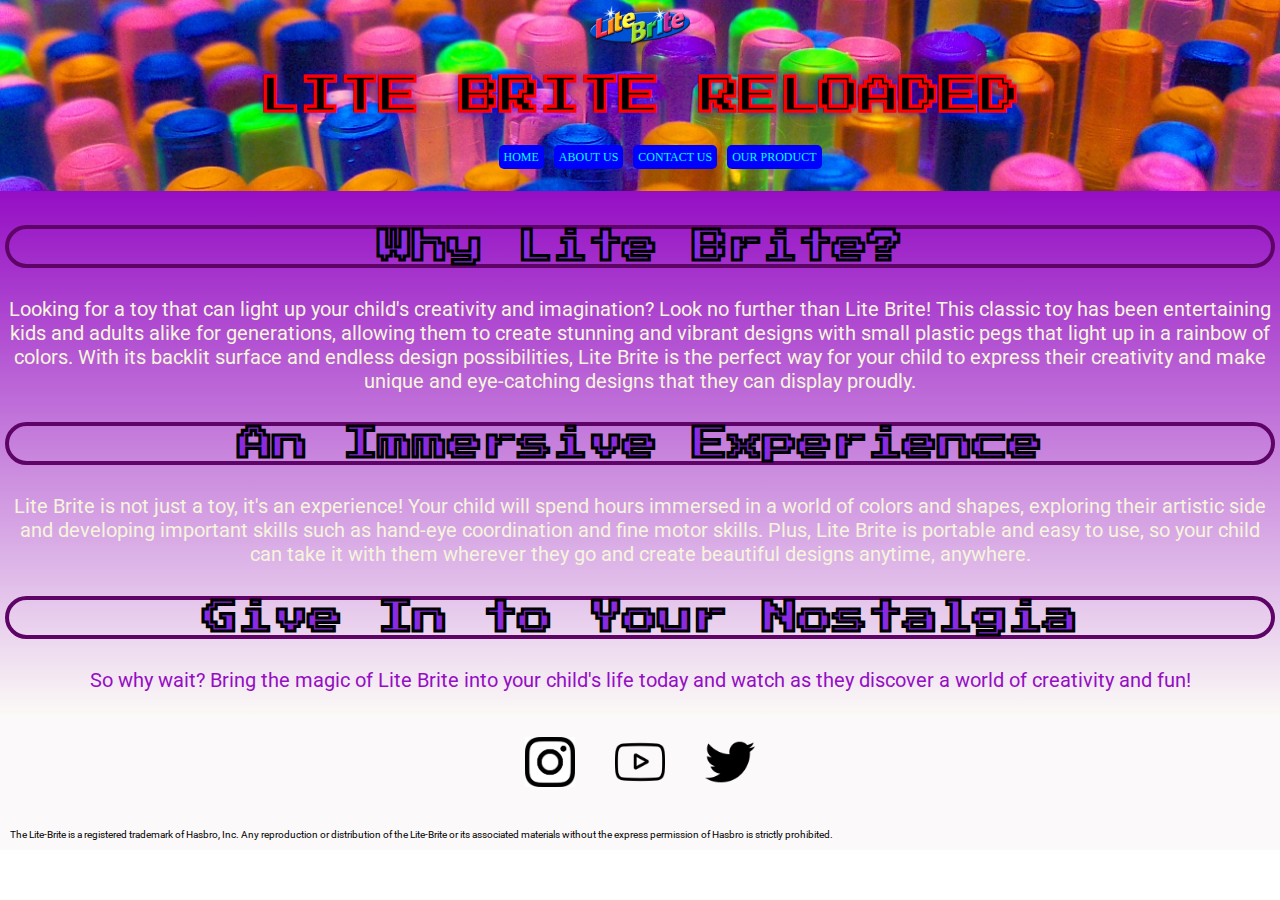
<file: Final Project/index.html>
<!DOCTYPE html>
<html lang="en">

<head id="meta">
    <title>Lite Brite Retro Website</title>
    <meta name="description" content="This is a website for Lite Brite(1967)">
    <!--Add JS-->
    <script src="./JS/custom-js.js"></script>
    <script src="https://code.jquery.com/jquery-3.6.0.min.js"></script>
</head>

<body>
    <!--loading header-->
    <header id="global-header">
    </header>
    <!--home page will be attention grabbing fonts that entice the user to browse more of the site-->
    <main class="index-main">
        <section>
            <h2>Why Lite Brite?</h2>
            <div>
                <p>
                    Looking for a toy that can light up your child's creativity and
                    imagination? Look no further than Lite Brite! This classic toy has
                    been entertaining kids and adults alike for generations, allowing them to
                    create stunning and vibrant designs with small plastic pegs that light up in a
                    rainbow of colors. With its backlit surface and endless design possibilities,
                    Lite Brite is the perfect way for your child to express their creativity and make
                    unique and eye-catching designs that they can display proudly.
                </p>
            </div>
            <div>
                <h2>An Immersive Experience</h2>
                <p>
                    Lite Brite is not just a toy, it's an experience! Your child will spend hours
                    immersed in a world of colors and shapes, exploring their artistic side and
                    developing important skills such as hand-eye coordination and fine motor skills.
                    Plus, Lite Brite is portable and easy to use, so your child can take it with them
                    wherever they go and create beautiful designs anytime, anywhere.
                </p>
            </div>
            <div>
                <h2>Give In to Your Nostalgia</h2>
                <p>
                    So why wait? Bring the magic of Lite Brite into your child's life today and
                    watch as they discover a world of creativity and fun!
                </p>
            </div>
        </section>
    </main>
    <!--loading footer-->
    <footer id="global-footer"></footer>
</body>

</html>
</file>
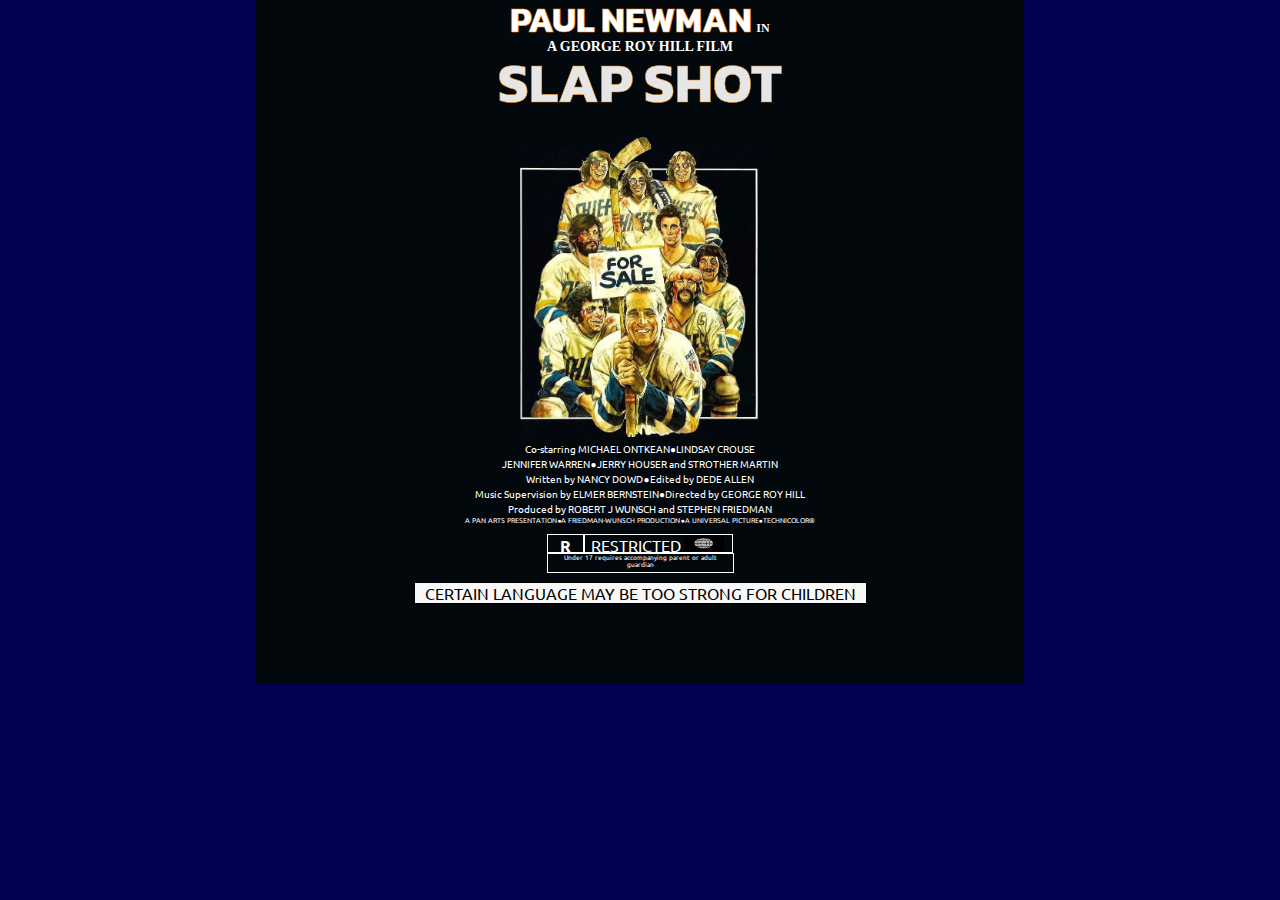
<file: Project 3- movie poster/index.html>
<!DOCTYPE html>
<html lang ='en'>
    <head>
        <meta charset = "utf-8">
        <meta name="viewport" content="width=device-width, initial-scale=1">
        <title>Movie Poster</title>
        <meta name = "description" content="This is a poster of the movie 'Slapshot' for promotional purposes">
        <meta name ="robots" content="noindex, nofollow">
        <!-- add fonts-->
        <!-- I tried to find the exact poster font but it was unavailable. As such, I substituted it for fonts that are reasonably similar-->
        <link rel="preconnect" href="https://fonts.googleapis.com">
            <link rel="preconnect" href="https://fonts.gstatic.com" crossorigin>
            <link href="https://fonts.googleapis.com/css2?family=Kanit:wght@700&display=swap" rel="stylesheet"> 
        <link rel="preconnect" href="https://fonts.googleapis.com">
            <link rel="preconnect" href="https://fonts.gstatic.com" crossorigin>
            <link href="https://fonts.googleapis.com/css2?family=Montserrat:wght@400;600&family=Open+Sans&family=Roboto:wght@400;700&display=swap" rel="stylesheet">
        <link rel="preconnect" href="https://fonts.googleapis.com">
            <link rel="preconnect" href="https://fonts.gstatic.com" crossorigin>
            <link href="https://fonts.googleapis.com/css2?family=Ubuntu&display=swap" rel="stylesheet">
        <!-- add CSS-->
        <link rel="stylesheet" href="./CSS/style.css">
    </head>
    <body>
    <!--this header contains the attention grabbing fonts-->    
    <header>
        <div id="introText">
        <h2>PAUL NEWMAN </h2>
        <h3> IN</h3>
        <h4>A GEORGE ROY HILL FILM</h4>
        <a href="https://www.imdb.com/title/tt0076723/" target="_blank"><h1>SLAP SHOT</h1></a>
        </div>
    </header>
    <main>
    <!--this section contains the main image-->    
    <section class="teamPhoto">
        <div>
        <!--the main image now links to imdb reviews when clicked-->    
        <a href="https://www.imdb.com/title/tt0076723/reviews/?ref_=tt_ql_2" target= "_blank"> <img src="./img/slap-shot.png" alt="image of the main characters in the movie"></a>
        </div>
    </section>
    <!--supporting actors and other important people listed under the image-->
    <section id="textBlock1">
        <div>
            <p>
            Co-starring MICHAEL ONTKEAN&#x25CF;LINDSAY CROUSE
            </p>
            <p>
            JENNIFER WARREN&#x25CF;JERRY HOUSER and STROTHER MARTIN
            </p>
            <p>
            Written by NANCY DOWD&#x25CF;Edited by DEDE ALLEN
            </p>
            <p>
            Music Supervision by ELMER BERNSTEIN&#x25CF;Directed by GEORGE ROY HILL
            </p>
            <p>
            Produced by ROBERT J WUNSCH and STEPHEN FRIEDMAN
            </p>
        </div>
        <div>
            <p>
            A PAN ARTS PRESENTATION&#x25CF;A FRIEDMAN-WUNSCH PRODUCTION&#x25CF;A UNIVERSAL PICTURE&#x25CF;TECHNICOLOR&#x00AE;
            </p>
        </div>    
    </section>
    <!-- grid class placed within a flex "grid container" class for stylistic ease of pushing the grid horizontally or vertically-->
    <section class="gridContainer">
    <div class="grid">
        <div>
            <p>
                R
            </p>
        </div>
        <div>
            <p>
                RESTRICTED
            </p>
            <img src="./img/globe-logo.png" alt="sound system logo">
        </div>
        <div>
            <p>
                Under 17 requires accompanying parent or adult guardian
            </p>
        </div>
    </div>    
    </section>    
    </main>
    <footer> 
        <p>
            <!--span used here to wrap the border only around the text contained in the disclaimer class-->
        <span class="disclaimer">CERTAIN LANGUAGE MAY BE TOO STRONG FOR CHILDREN</span>
        </p>
    </footer>    
    </body>
</html>
</file>
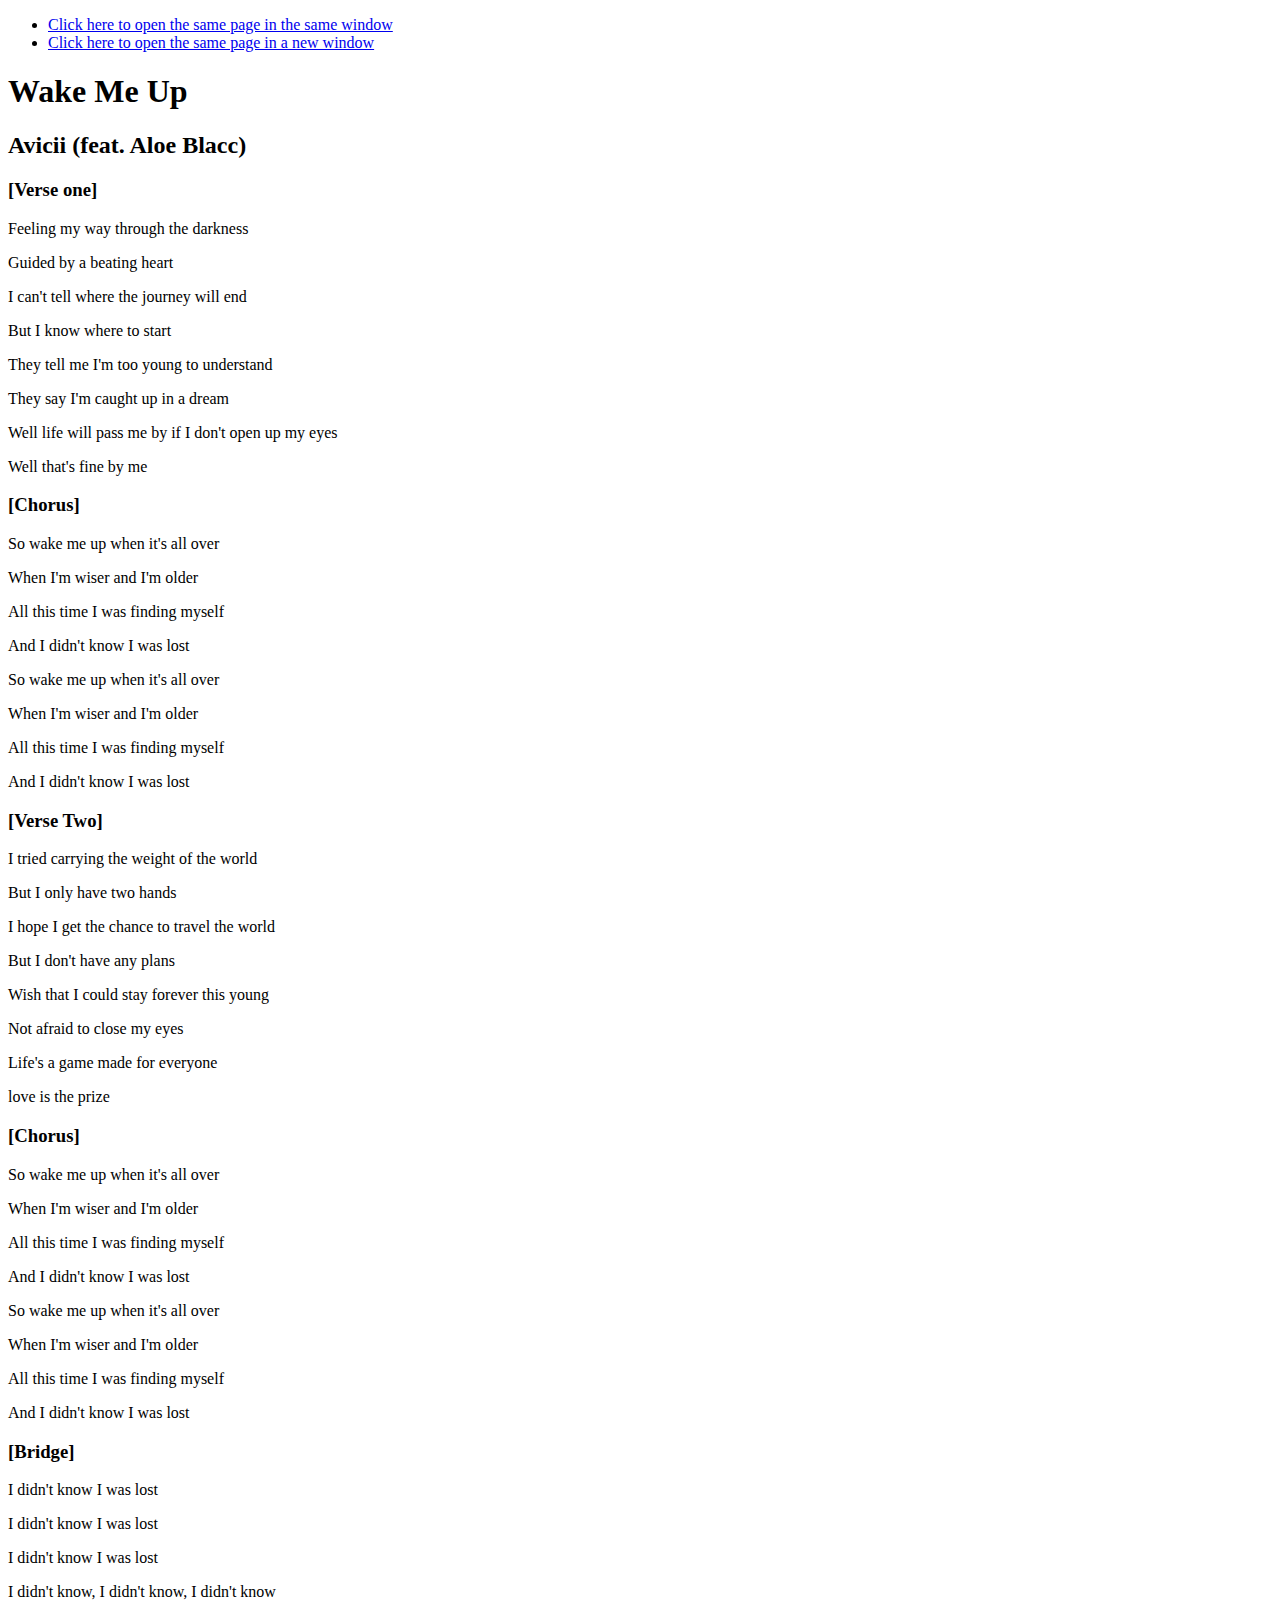
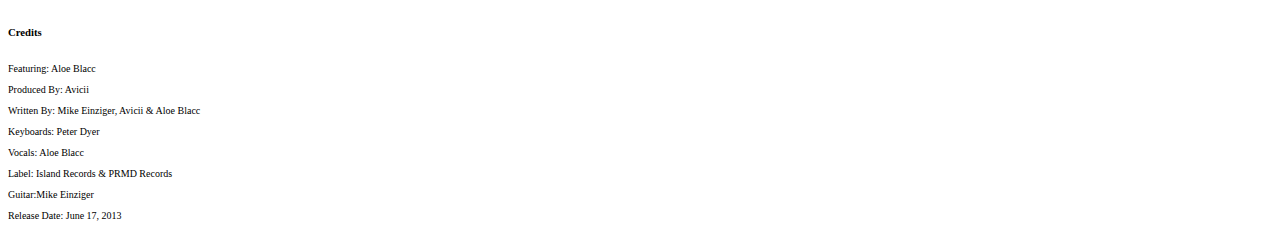
<file: Song Lyrics assignment/index.html>
<!DOCTYPE html>
        <!-- declaring version of html-->
<html lang="en">
        <!-- English language-->
        <head>
            <!-- metadata goes in the head-->
                <!-- communicates with browser/ search engine and should be invisible to end users-->
                <!-- metadata can specify things like char set, keywords, author, viewport settings, etc.>-->
            <meta charset ='utf-8'>
              <!-- charset indicates which set of characters will be supported on the page-->
              <!-- utf-8 is themost common character encoding format on the world wide web-->
            <meta name="viewport" content="width=device-width, height=device-height, initial-scale=1.0">
                <!-- scaling website to device specifications-->
            <title>Song Lyrics Assignment</title>
            <meta name="description" content="This page contains lyrics to Avicii's 'Wake Me Up' for educational purposes only">
                <!-- providing a description of the page -->
            <meta name ="robots" content="noindex, nofollow">
                <!-- search engine bots will not index if "no index" is specified-->
                <!-- instruction for search engine robots/crawlers-->
        </head>
    
    <body>
        <header>
        <nav>
            <menu>
                <li><a href="index.html" target="_self">Click here to open the same page in the same window</a></li>
                <!-- anchor goes here, referring users back to the main page or index-->
                <!-- unnecessary for a one page website but _self would open a link in the same window -->
                <li><a href="index.html" target="_blank">Click here to open the same page in a new window</a></li>
                <!--  _blank opens a link in a new window. In this case, it will open the same page in a new tab-->
                <!-- For the purposes of this assignment, this may be unnecessary, but I wanted to play with this function a little bit to ensure I can implement it correctly-->
            </menu>    
        </nav>
        </header>
        <!-- this portion is displayed to end users-->
        <section>
        <h1> Wake Me Up</h1>
            <!-- song name (only one h1 per page)-->
        <h2> Avicii (feat. Aloe Blacc)</h2>
            <!-- artist name-->
        </section>
        <section>   
        <h3>[Verse one]</h3>
        <!-- all h3's on this page are sub-subheadings-->    
        <p>Feeling my way through the darkness</p>
        <!-- separating each line with a paragraph break for formatting purposes-->
        <p>Guided by a beating heart</p>
        <p>I can't tell where the journey will end</p>
        <p>But I know where to start</p>
        <p>They tell me I'm too young to understand</p>
        <p>They say I'm caught up in a dream</p>
        <p>Well life will pass me by if I don't open up my eyes</p>
        <p>Well that's fine by me</p>
        </section>

        <section>  
        <h3>[Chorus]</h3>
        <p>So wake me up when it's all over</p>
        <p>When I'm wiser and I'm older</p>
        <p>All this time I was finding myself</p>
        <p>And I didn't know I was lost</p>
        <p>So wake me up when it's all over</p>
        <p>When I'm wiser and I'm older</p>
        <p>All this time I was finding myself</p>
        <p>And I didn't know I was lost</p>
        </section>

        <section>
        <h3>[Verse Two]</h3>
        <p>I tried carrying the weight of the world</p>
        <p>But I only have two hands</p>
        <p>I hope I get the chance to travel the world</p>
        <p>But I don't have any plans</p>
        <p>Wish that I could stay forever this young</p>
        <p>Not afraid to close my eyes</p>
        <p>Life's a game made for everyone</p>
        <p>love is the prize</p>
        </section>

        <section>
        <h3>[Chorus]</h3>
        <p>So wake me up when it's all over</p>
        <p>When I'm wiser and I'm older</p>
        <p>All this time I was finding myself</p>
        <p>And I didn't know I was lost</p>
        <p>So wake me up when it's all over</p>
        <p>When I'm wiser and I'm older</p>
        <p>All this time I was finding myself</p>
        <p>And I didn't know I was lost</p>
        </section>

        <section>
        <h3>[Bridge]</h3>
        <p>I didn't know I was lost</p>
        <p>I didn't know I was lost</p>
        <p>I didn't know I was lost</p>
        <p>I didn't know, I didn't know, I didn't know</p>
        </section>

        <footer>
            <h6>Credits</h6>
                <p style="font-size: 10px;">Featuring: Aloe Blacc</p>
                <p style="font-size: 10px;">Produced By: Avicii</p>
                <p style="font-size: 10px;">Written By: Mike Einziger, Avicii & Aloe Blacc</p>
                <p style="font-size: 10px;">Keyboards: Peter Dyer</p>
                <p style="font-size: 10px;">Vocals: Aloe Blacc</p>
                <p style="font-size: 10px;">Label: Island Records & PRMD Records</p>
                <p style="font-size: 10px;">Guitar:Mike Einziger</p>
                <p style="font-size: 10px;">Release Date: June 17, 2013</p>
                    <!-- putting smaller font size for information that is not the main song lyrics-->
                    <!-- additional information about the song in the footer-->
        </footer>
    </body>
</html>
<!-- end of page -->
</file>
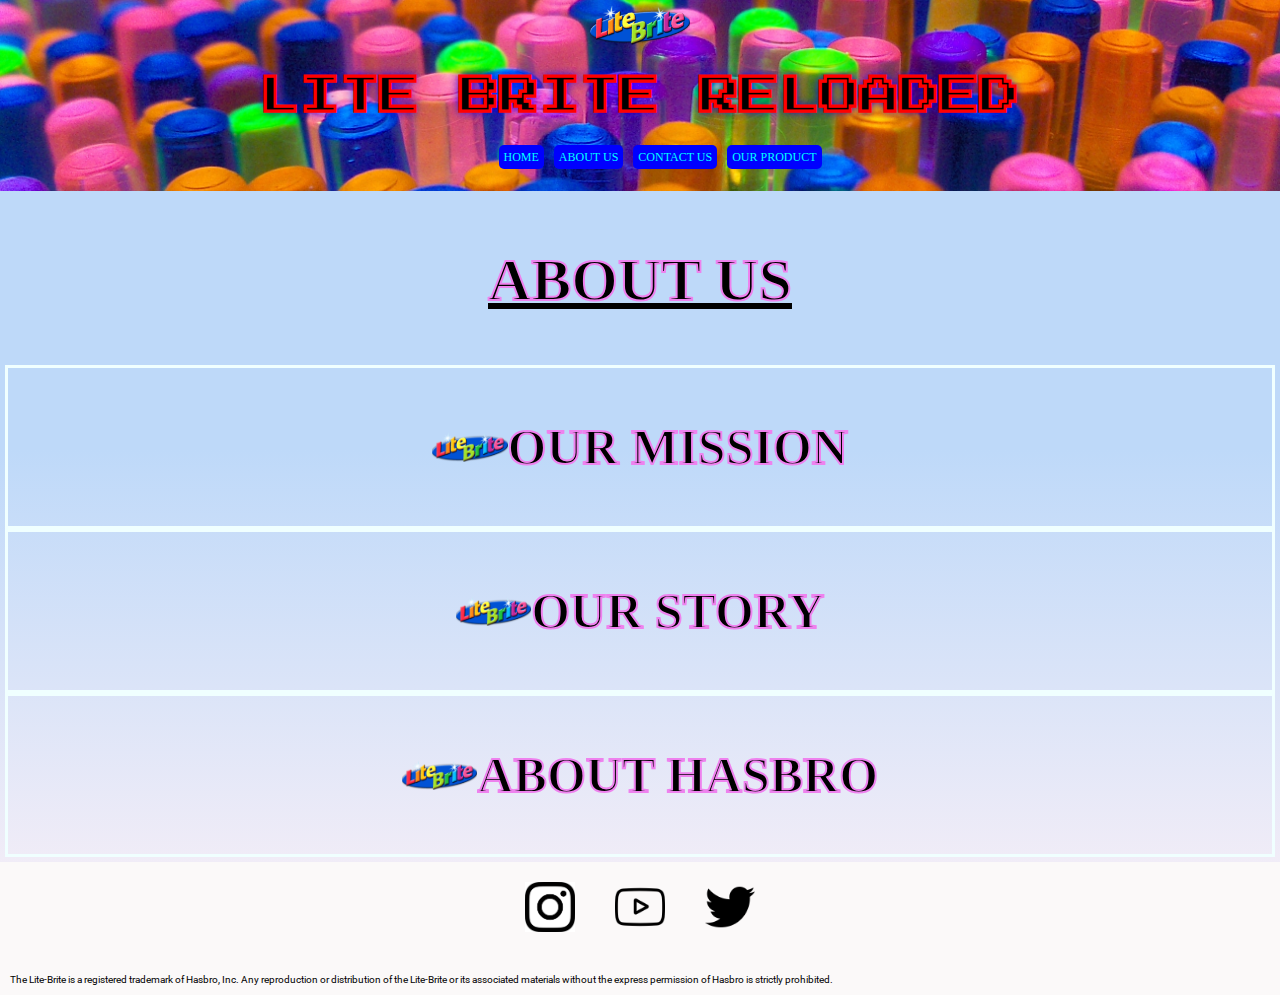
<file: Final Project/about.html>
<!DOCTYPE html>
<html lang="en">
<!--loading meta-->

<head id="meta">
    <title>Lite Brite Retro Website</title>
    <meta name="description" content="About us page.">
    <!--Add JS-->
    <script src="./JS/custom-js.js"></script>
    <script src="https://code.jquery.com/jquery-3.6.0.min.js"></script>
</head>

<body>
    <!--loading header-->
    <header id="global-header">
    </header>
    <main class="about-main">
        <section>
            <div>
                <h2>ABOUT US</h2>
            </div>
            <!--here we are designing an accordion-->
            <div class="accordion">
                <!--accordion header will be seen at all times-->
                <div class="accordion-header">
                    <img src="img/LB-logo.png" alt="Lite Brite logo">
                    <h3>OUR MISSION</h3>
                </div>
                <!--body will only be seen if header is clicked-->
                <div class="accordion-body">
                    <p>
                        We are committed to bringing back the classic children's toy, known as Lite Brite.
                        For years many have thought that Lite Brite faded into obscurity. We are here to
                        prove that this is factually incorrect. We're back and better than ever! Shout it
                        from the rooftops! Tell your friends (or your pet if you don't have any friends)!
                    </p>
                </div>

                <div class="accordion-header">
                    <img src="img/LB-logo.png" alt="Lite Brite logo">
                    <h3>OUR STORY</h3>
                </div>
                <div class="accordion-body">
                    <p>
                        Lite Brite is a toy created by Hasbro in 1967. The concept behind the toy was simple:
                        it consisted of a flat panel with small holes where kids could insert translucent plastic
                        pegs. When the panel was turned on, it would illuminate the pegs, creating a colorful and
                        glowing design.
                    </p>

                    <p>
                        Lite Brite quickly became a popular toy among children and even adults,
                        as it allowed for endless creativity and imagination. The original Lite Brite was
                        designed with a black paper background, but Hasbro later released different versions
                        with different backgrounds, such as white, pink, and even special licensed backgrounds
                        featuring popular characters like Spider-Man and Scooby-Doo.
                    </p>

                    <p>
                        Over the years, Lite Brite has gone through several updates and iterations, including a
                        flat-screen version and a travel-sized version. Despite the changes, the toy has remained
                        a popular classic, and its colorful designs continue to inspire creativity and nostalgia in
                        generations of kids and adults alike.
                    </p>
                </div>
                <div class="accordion-header">
                    <img src="img/LB-logo.png" alt="Lite Brite logo">
                    <h3>ABOUT HASBRO</h3>
                </div>
                <div class="accordion-body">
                    <p>
                        Hasbro is a multinational toy and board game company founded in 1923 by brothers
                        Henry and Hilal Hassenfeld in Providence, Rhode Island, USA. Originally a textile
                        remnant company, Hasbro shifted its focus to toys in the 1940s, creating classics
                        such as Mr. Potato Head and G.I. Joe.
                    </p>

                    <p>
                        Today, Hasbro is known for its popular brands and franchises, including Transformers,
                        My Little Pony, Nerf, Play-Doh, Monopoly, and Magic: The Gathering. The company is
                        also involved in licensing and entertainment through partnerships with major studios
                        and production companies. Hasbro's products are sold in over 150 countries and the
                        company has a strong presence in the global toy market.
                    </p>

                    <p>
                        In addition to its commitment to creating fun and innovative products, Hasbro is
                        dedicated to making a positive impact on the world. The company has a strong focus
                        on corporate social responsibility and has made significant efforts in areas such
                        as sustainability, diversity and inclusion, and philanthropy.
                    </p>
                </div>
            </div>
        </section>
    </main>
    <!--loading footer-->
    <footer id="global-footer"></footer>
</body>

</html>
</file>
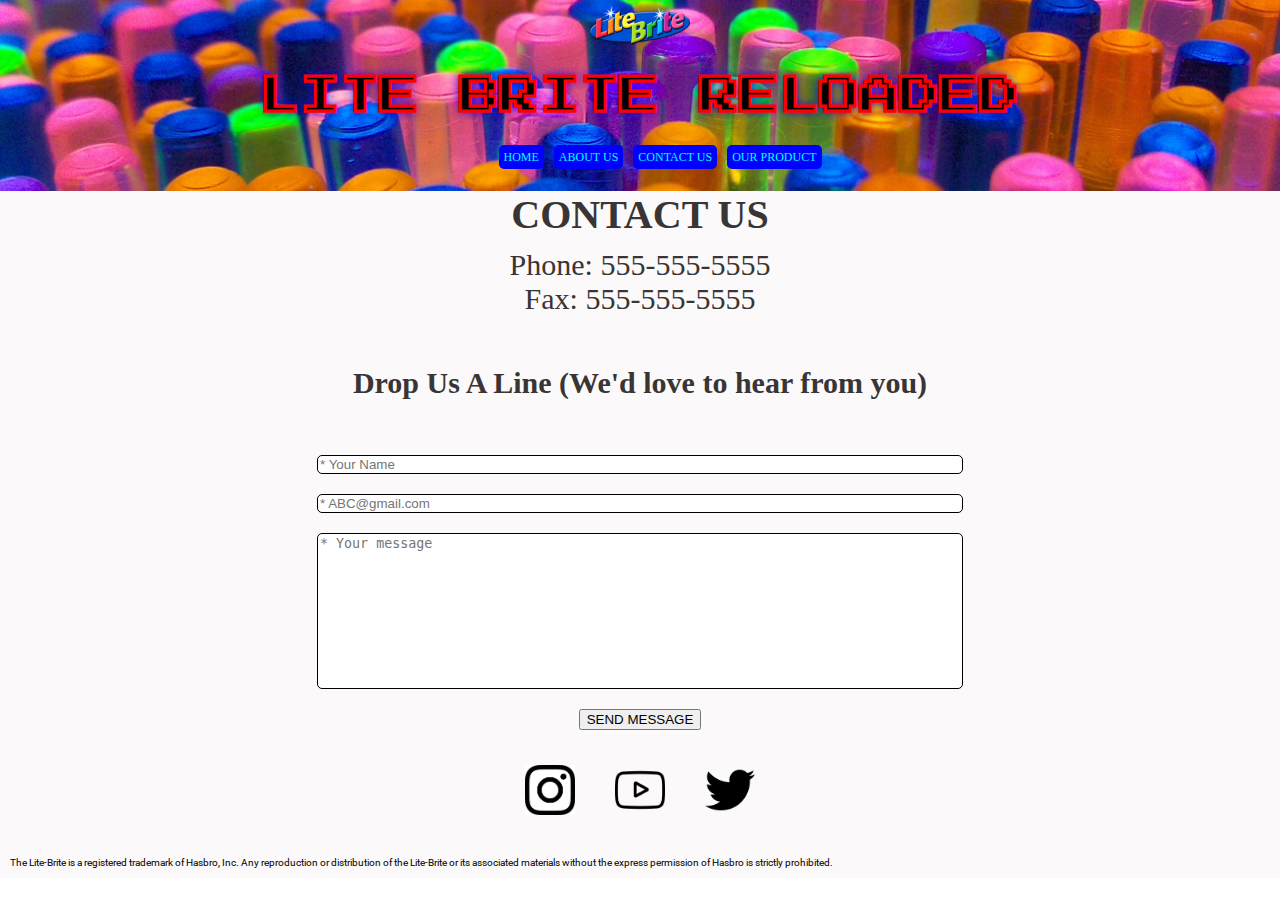
<file: Final Project/contact.html>
<!DOCTYPE html>
<html lang="en">
<!--meta loaded using JS-->

<head id="meta">
    <title>Lite Brite Retro Website</title>
    <meta name="description" content="Page with the company contact info">
    <!--Add JS-->
    <script src="./JS/custom-js.js"></script>
    <script src="https://code.jquery.com/jquery-3.6.0.min.js"></script>
</head>

<body>
    <!--header loaded using JS-->
    <header id="global-header">
    </header>
    <main id="contact-main">
        <div>
            <h2>CONTACT US</h2>
        </div>

        <section class="phone">
            <div>
                Phone: 555-555-5555
            </div>
            <div>
                Fax: 555-555-5555
            </div>
        </section>
        <!--giving the user an opportunity to contact the company directly-->
        <section class="user-contact-info">
            <h3>Drop Us A Line (We'd love to hear from you)</h3>
            <form action="./php/somefile.php" method="POST" enctype="application/x-www-form-urlencoded">
                <div class="form-2">
                    <div><input type="text" placeholder="* Your Name" name="fullname" required></div>
                    <div><input type="email" placeholder="* ABC@gmail.com" name="email" required></div>
                    <!--text area is a more suitable input option for composing a message-->
                    <div><textarea placeholder="* Your message" name="message"></textarea></div>
                    <div>
                        <button type="submit">SEND MESSAGE</button>
                    </div>
                </div>
            </form>
        </section>
    </main>
    <!--footer will be added with JS-->
    <footer id="global-footer"></footer>
</body>

</html>
</file>
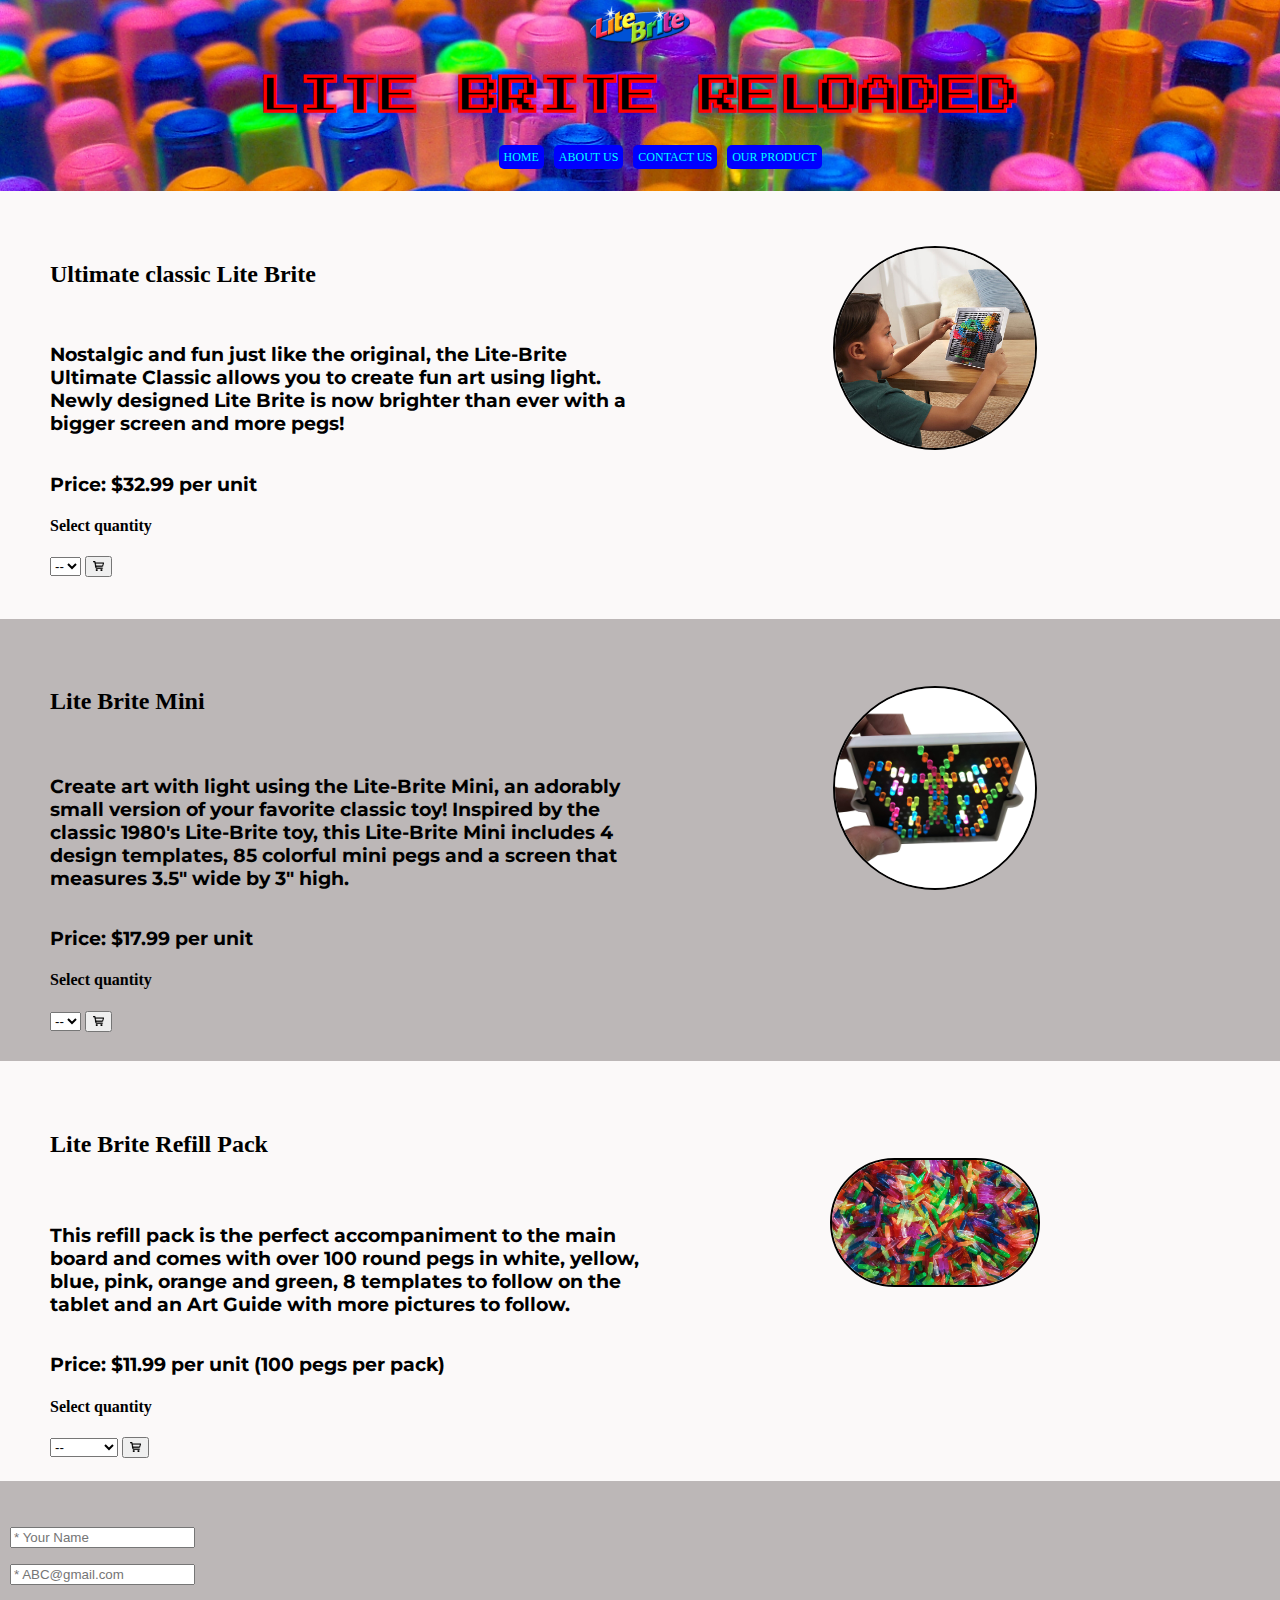
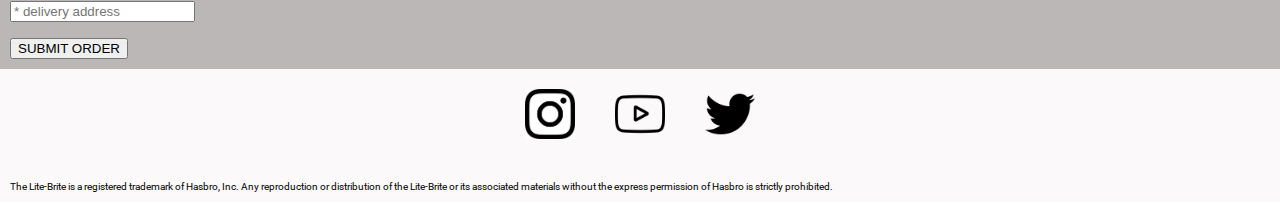
<file: Final Project/product.html>
<!DOCTYPE html>
<html lang="en">
<!--loading meta using js-->

<head id="meta">
    <title>Lite Brite Retro Website</title>
    <meta name="description" content="Product page">
    <!--Add JS-->
    <script src="./JS/custom-js.js"></script>
    <script src="https://code.jquery.com/jquery-3.6.0.min.js"></script>
</head>

<body>
    <!--header will be loaded using JS-->
    <header id="global-header">
    </header>
    <main class="main-product">
        <!--form begins here-->
        <form action="./php/somefile.php" method="POST" enctype="application/x-www-form-urlencoded">
            <!--setting up a class for styling ease-->
            <section class="LB-Original">
                <div>
                    <!--Title and description go in this div-->
                    <h2 id="LB-OG">Ultimate classic Lite Brite</h2>
                </div>
                <div>
                    <img src="./img/LB-kid.jpg" alt="Lite Brite Classic image">
                </div>
                <div>
                    <!--info about the product-->
                    <h3>
                        Nostalgic and fun just like the original, the Lite-Brite Ultimate Classic allows
                        you to create fun art using light. Newly designed Lite Brite is now brighter than
                        ever with a bigger screen and more pegs!
                    </h3>
                </div>
                <div>
                    <!--user can select a quantity-->
                    <h3>Price: $32.99 per unit</h3>
                    <h4>Select quantity</h4>
                    <select id="ogQuantity" name="ogQuantity">
                        <option value="0">--</option>
                        <option value="1">1</option>
                        <option value="2">2</option>
                        <option value="3">3</option>
                        <option value="4">4</option>
                        <option value="5">5</option>
                    </select>
                    <!--update total cost function will be called when add to cart button is clicked-->
                    <button class="cart" type="button" onclick="calculateTotalCost()"><img src="./img/shopping-cart.png"
                            alt="shopping cart button icon"></button>
                </div>
            </section>
            <section class="LB-Mini">
                <div>
                    <h2 id="Mini">Lite Brite Mini</h2>
                </div>
                <div>
                    <!--Title and description go in this div-->
                    <img src="./img/LB-mini.jpg" alt="lite brite mini image">
                </div>
                <div>
                    <h3>
                        Create art with light using the Lite-Brite Mini, an adorably small version of your favorite
                        classic toy! Inspired by the classic 1980's Lite-Brite toy, this Lite-Brite Mini includes 4
                        design templates, 85 colorful mini pegs and a screen that measures 3.5" wide by 3" high.
                    </h3>
                </div>
                <div>
                    <h3>Price: $17.99 per unit</h3>
                    <h4>Select quantity</h4>
                    <select id="miniQuantity" name="miniQuantity">
                        <option value="0">--</option>
                        <option value="1">1</option>
                        <option value="2">2</option>
                        <option value="3">3</option>
                        <option value="4">4</option>
                        <option value="5">5</option>
                    </select>
                    <button class="cart" type="button" onclick="calculateTotalCost()"><img src="./img/shopping-cart.png"
                            alt="shopping cart button icon"></button>
                </div>
            </section>
            <section class="LB-refill">
                <div>
                    <!--Title and description go in this div-->
                    <h2 id="Refill">Lite Brite Refill Pack</h2>
                </div>
                <div>
                    <img src="./img/LB-pegs.jpg" alt="lite brite refill pack">
                </div>
                <div>
                    <h3>
                        This refill pack is the perfect accompaniment to the main board and comes with over 100
                        round pegs in white, yellow, blue, pink, orange and green, 8 templates to follow on the
                        tablet and an Art Guide with more pictures to follow.
                    </h3>
                </div>
                <div>
                    <h3>
                        Price: $11.99 per unit (100 pegs per pack)
                    </h3>
                    <h4>Select quantity</h4>
                    <select id="refillQuantity" name="refillQuantity">
                        <option value="0">--</option>
                        <option value="1">1 pack</option>
                        <option value="2">2 packs</option>
                        <option value="3">3 packs</option>
                        <option value="4">4 packs</option>
                        <option value="5">5 packs</option>
                    </select>
                    <button class="cart" type="button" onclick="calculateTotalCost()"><img src="./img/shopping-cart.png"
                            alt="shopping cart button icon"></button>
                </div>
            </section>
            <section>
                <div>
                    <p id="totalCost"></p>
                </div>
            </section>
            <section id="userInfo">
                <div>
                    <p><input type="text" placeholder="* Your Name" name="fullname" required></p>
                    <p><input type="email" placeholder="* ABC@gmail.com" name="email" required></p>
                    <p><input type="text" placeholder="* delivery address" name="address"></p>
                </div>
                <!--form is submitted with submit button-->
                <div>
                    <button type="submit">SUBMIT ORDER</button>
                </div>
            </section>
            <!--form ends here-->
        </form>
    </main>
    <!--footer loaded using JS-->
    <footer id="global-footer"></footer>
</body>

</html>
</file>
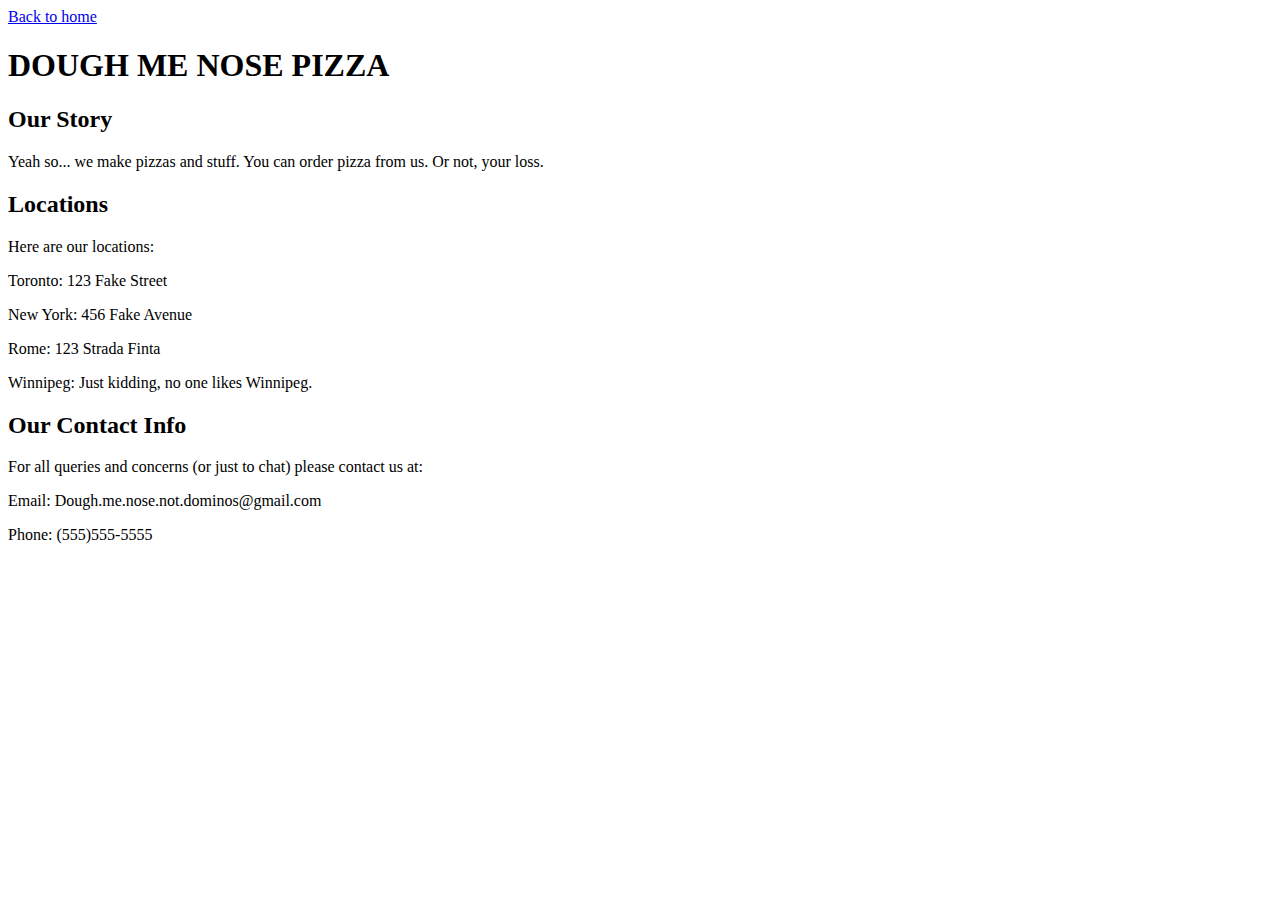
<file: Project 2 Pizza assignment/infoSheet.html>
<!DOCTYPE html>
<html lang ='en'>
    <head>
        <meta charset = "utf-8">
        <meta name="viewport" content="width=device-width, initial-scale=1">
        <title>Contact Info Sheet</title>
        <meta name = "description" content="This is an additional page with some additional info about the pizza place">
        <meta name ="robots" content="noindex, nofollow">
        <!-- add fonts-->
        <link rel="preconnect" href="https://fonts.googleapis.com">
        <link rel="preconnect" href="https://fonts.gstatic.com" crossorigin>
        <link href="https://fonts.googleapis.com/css2?family=Montserrat:wght@400;600&family=Open+Sans&family=Roboto:wght@400;700&display=swap" rel="stylesheet">
    </head>
<header>
    <li><a href="index.html">Back to home</a></li>
</header>
<body>
    <h1 id="title"> DOUGH ME NOSE PIZZA</h1>

    <div>
    <h2 id="story">Our Story</h2>
    <p>Yeah so... we make pizzas and stuff. You can order pizza from us. Or not, your loss.</p>
    </div>

    <div>
    <h2 id="locations">Locations</h2>
    <p>Here are our locations:</p>
    <p>Toronto: 123 Fake Street</p>
    <p>New York: 456 Fake Avenue</p>
    <p>Rome: 123 Strada Finta</p>
    <p>Winnipeg: Just kidding, no one likes Winnipeg.</p>
    </div>

    <div>
    <h2 id="contact">Our Contact Info</h2>
    <p>For all queries and concerns (or just to chat) please contact us at:</p>
    <p>Email: Dough.me.nose.not.dominos@gmail.com</p>
    <p>Phone: (555)555-5555</p>
    </div>

</body>
</file>
<file: Project 3- movie poster/CSS/style.css>
/*I wanted to have a background colour showing in the area outside of the margins of the body*/
html{
    background-color: #020151;
}

/*setting margins for the page*/
/*The poster looks better formatted when it doesn't stretch the whole page*/
body{
    margin-left: 20%;
    margin-right: 20%;
    margin-top: 0%;
    margin-bottom: 0%;
    height: auto;
}

/*styling any text contained in a <p> element*/
p{
    color:white;
    text-align: center;
    margin:0;
    font-family: 'Ubuntu', sans-serif;
}

/*styling the bulk of the main text under the image*/
header #introText{
    color: white;
    text-align: center;
    line-height: 0;
    justify-content: center;
}

/*styling the h1*/
h1{
    opacity: 0.9;
    line-height: 0;
    font-family: 'Kanit', sans-serif;
    font-size:55px;
    -webkit-text-stroke: darkorange;
    -webkit-text-stroke-width: 0.5px;
    color: white;
}

/*linking to a page adds an underline and changed the colour from the original.
I needed to revert that back to what I had originally styled*/
a{
    color: inherit;
    text-decoration: none;
}

/* the following 2 blocks are styling a pop-up button that will show up
when the user hovers over either the image or the h1*/
/*the purpose is to show the user where clicking the image or h1 will send them*/
h1:hover::before{
    content: "Click for IMDB page";
    display: block;
    position: absolute;
    background-color: grey;
    color:black;
    padding:10px;
    border: 1px solid #f8f8f8;
    border-radius: 5px;
    font-size: 10px;
    top: 20%;
    left:40%;
    transform: translateX(-50%);
    -webkit-text-stroke: 0;
}

.teamPhoto a:hover::before{
    content: "Click for IMDB reviews";
    display: block;
    position: absolute;
    background-color: grey;
    color:black;
    padding:10px;
    border: 1px solid #f8f8f8;
    border-radius: 5px;
    font-size: 10px;
    bottom: 30%;
    left:40%;
    transform: translateX(-50%);
    -webkit-text-stroke: 0;
    font-family: 'Kanit', sans-serif;
}

/*formatting the header with padding*/
header{
    padding:20px 0px;
    text-align: center;
    height: 10.75vh;
}

/*the following 3 blocks are styling the h2/3/4
h2 and h3 are displayed as inline in order to have them on the same line*/
header h2{
    display: inline-block;
    line-height: 0;
    font-family: 'Kanit', sans-serif;
    -webkit-text-stroke: darkorange;
    -webkit-text-stroke-width: 0.5px;
    margin:0;
    font-size: 35px;
}

header h3{
    display: inline;
    font-size: 12px;
    line-height: 0;
    
}

header h4{
    font-size: 14px;
    line-height: 0;

}

body{
    background-color: #03080C;
}

footer{
    background-color: #03080C;
    height: 100px;
}

/*placing the main image where I need it*/
.teamPhoto{
    width: auto;
    display: flex;
    align-items: center;
    justify-content: center;  
}

.teamPhoto img{
    height: 300px;
    width: auto;
}

#textBlock1{
    height: auto;
    width: 100%;
}


.disclaimer{
    color:black;
    background-color: #f8f8f8;
    border: solid 1px black;
    padding: 0px 10px;
}

/*setting up the grid in a flex class container*/
.gridContainer{
    height:auto;
    width: auto;
    display: flex;
    justify-content: center;
    align-items: center;
    padding:10px;
}

/*setting up the grid itself*/
.grid{
    width: 25%;
    height:auto;
    display: grid;
    grid-template-rows: 50% 50%;
    grid-template-columns: 20% 80%;
    
}

/*I needed to wrap each p element in its own border*/
.grid > div:nth-child(1), .grid> div:nth-child(2), .grid > div:nth-child(3){
    text-align: center;
    border: solid 1px white; 
}


.grid div:nth-child(1){
    padding: 0px 5px;
    display: grid;
    grid-row: 1;
    grid-column: 1;
    font-weight: 999;
    font-size: 16px;
}

.grid div:nth-child(2){
    padding: 0px 3px;
    display: grid;
    grid-row: 1;
    grid-column: 2;
}

.grid div:nth-child(2) img{
    height: 17px;
    width: 40px;
    justify-content: right;
    grid-row:1;
    grid-column: 2;
    background-color: #03080C;
}

/*this particular element needed to occupy all of the columns in the grid*/
.grid div:nth-child(3){
    padding: 0px 2px;
    display: grid;
    grid-row: 2;
    grid-column: 1/4;
    font-size: 6.5px;
}

#textBlock1 div:nth-child(1){
    font-size: 10px;
}

#textBlock1 div:nth-child(2){
    font-size: 7px;
}
</file>
